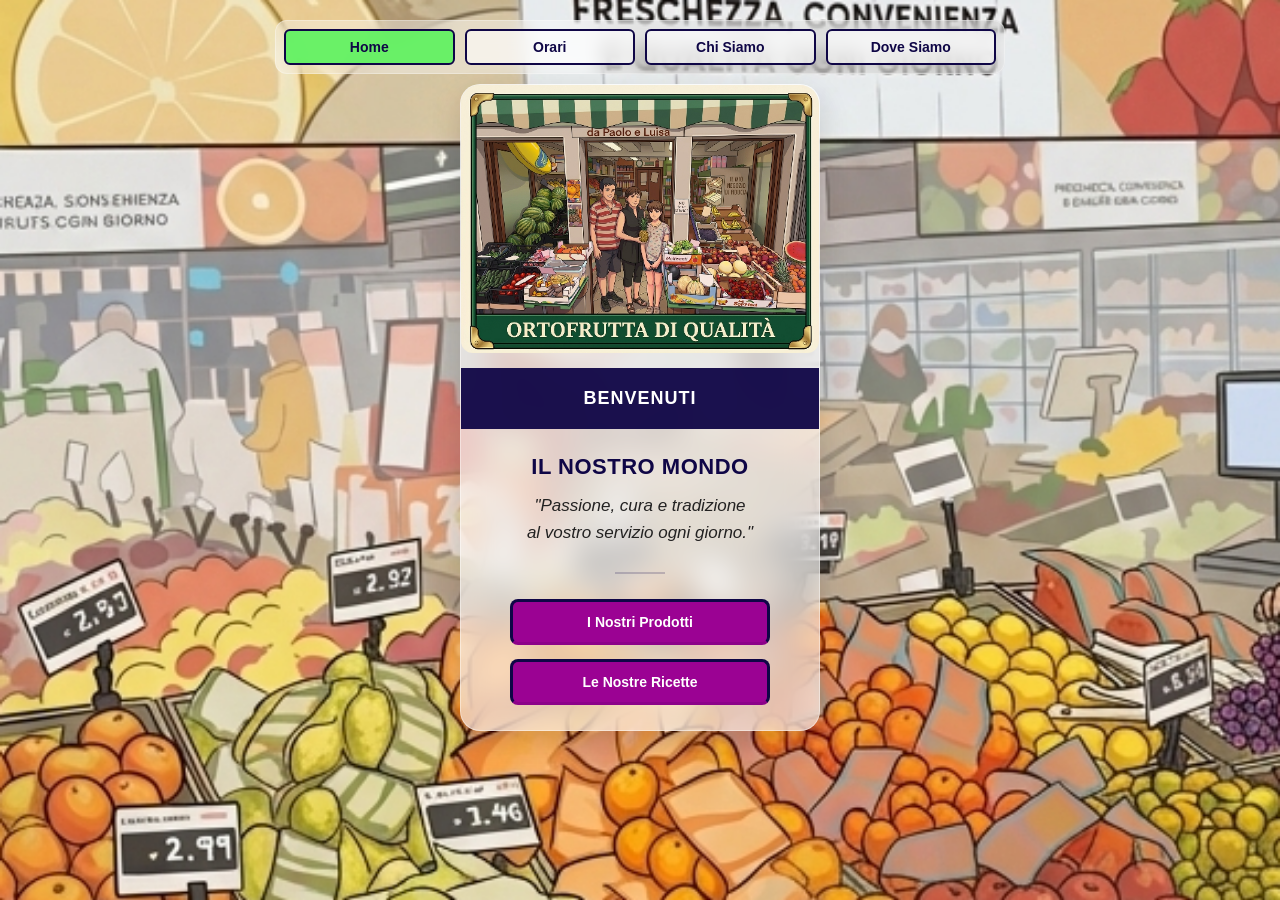
<file: index.html>
<!-- ATTENZIONE PAGINA PRIVATA - PROPRIETA' DI SFRISO PAOLO -->

<!DOCTYPE html>
<html lang="it">

<head>
    <meta charset="UTF-8">
    <meta name="viewport" content="width=device-width, initial-scale=1.0">
    <title>Home Page</title>

    <link rel="stylesheet" href="css/Style_Orario.css">

</head>

<body>

    <nav class="navbar-principale">
        <div class="menu-container">
            <button class="btn-menu active" onclick="window.location.href='index.html'">Home</button>
            <button class="btn-menu" onclick="window.location.href='orari.html'">Orari</button>
            <button class="btn-menu" onclick="window.location.href='storia.html'">Chi Siamo</button>
            <button class="btn-menu" onclick="window.location.href='doveSiamo.html'">Dove Siamo</button>
        </div>
    </nav>

    <div class="orari-card">

        <div class="logo">
            <img src="assets/immagini/logo_piccolo.png">
        </div>

        <div class="status-banner" style="background: rgba(15, 6, 70, 0.95) !important;">
            <div class="status-text" style="font-size: 18px;">BENVENUTI</div>
        </div>

        <div class="timetable" style="padding: 25px 20px; text-align: center;">

            <h1
                style="color: #0f0646; font-size: 22px; font-weight: 800; text-transform: uppercase; letter-spacing: 0.5px; margin-bottom: 12px;">
                Il Nostro Mondo
            </h1>

            <p style="font-style: italic; color: #232222; font-size: 17px; line-height: 1.6; margin-bottom: 25px;">
                "Passione, cura e tradizione<br>
                al vostro servizio ogni giorno."
            </p>

            <div style="width: 50px; height: 2px; background-color: #0f0646; margin: 0 auto 25px auto; opacity: 0.2;">
            </div>

            <div style="display: flex; flex-direction: column; gap: 14px; max-width: 260px; margin: 0 auto;">

                <button class="btn-home-esclusivo" onclick="window.location.href='prodotti.html'">
                    I Nostri Prodotti
                </button>

                <button class="btn-home-esclusivo" onclick="window.location.href='ricette.html'">
                    Le Nostre Ricette
                </button>

            </div>

        </div>

    </div>

</body>

</html>
</file>
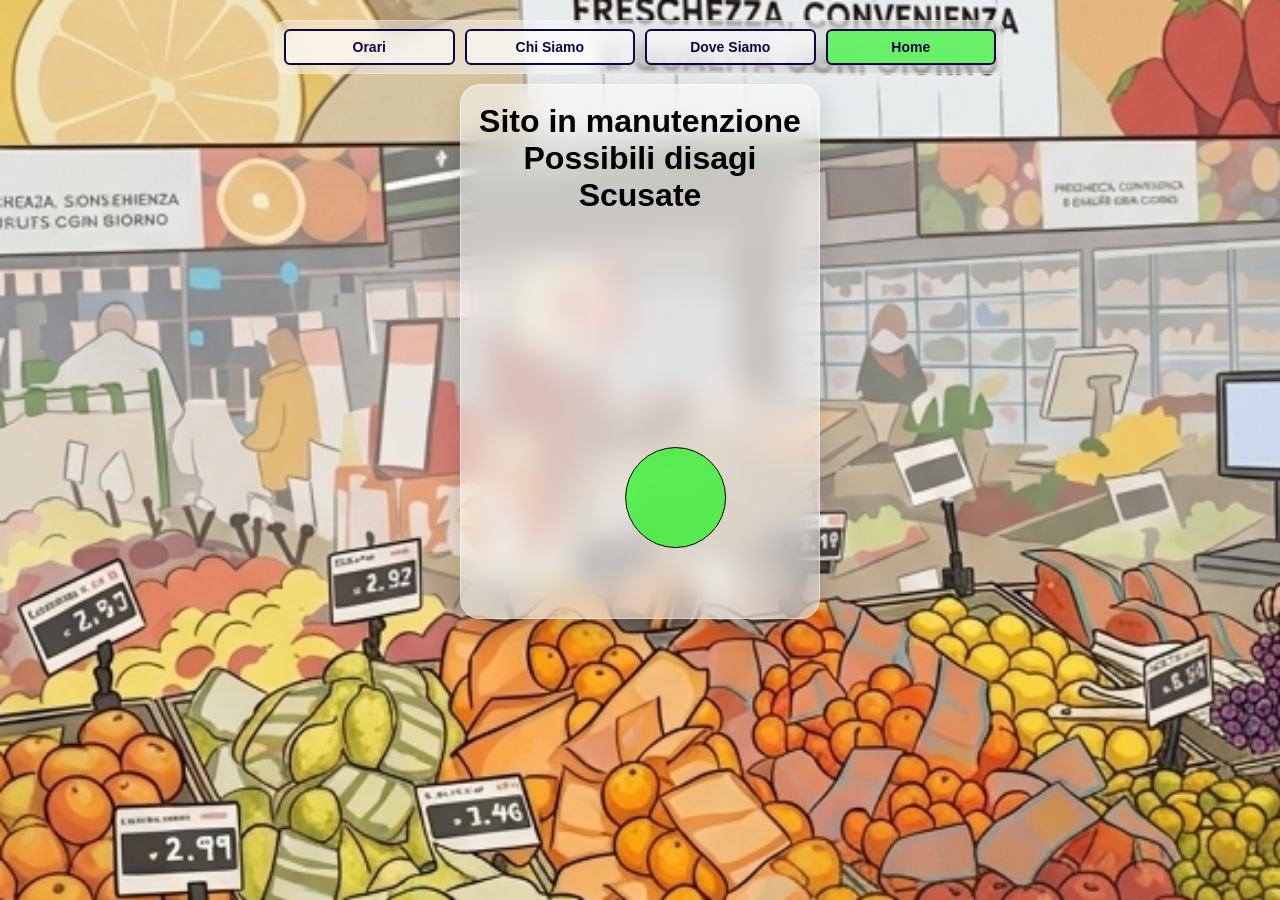
<file: doveSiamo.html>
<!-- ATTENZIONE PAGINA PRIVATA - PROPRIETA' DI SFRISO PAOLO -->

<!DOCTYPE html>
<html lang="it">

<head>
    <meta charset="UTF-8">
    <meta name="viewport" content="width=device-width, initial-scale=1.0">
    <title>Home Page</title>

    <link rel="stylesheet" href="css/Style_Orario.css">

</head>

<body>

    <nav class="navbar-principale">
        <div class="menu-container">
            <button class="btn-menu" onclick="window.location.href='index.html'">Orari</button>
            <button class="btn-menu" onclick="window.location.href='storia.html'">Chi Siamo</button>
            <button class="btn-menu" onclick="window.location.href='doveSiamo.html'">Dove Siamo</button>
            <button class="btn-menu active" onclick="window.location.href='homePage.html'">Home</button>
        </div>
    </nav>

    <center>
        <div class="homeText">
            <br>
            <h1>Sito in manutenzione<br>Possibili disagi Scusate</h1>
            <canvas id="canvas1" width="350" height="400">
                Il browser in uso non supporta il canvas
            </canvas>
        </div>
    </center>

    <script type="text/javascript" src="js/Js_Cerchio.js"></script>
</body>

</html>
</file>
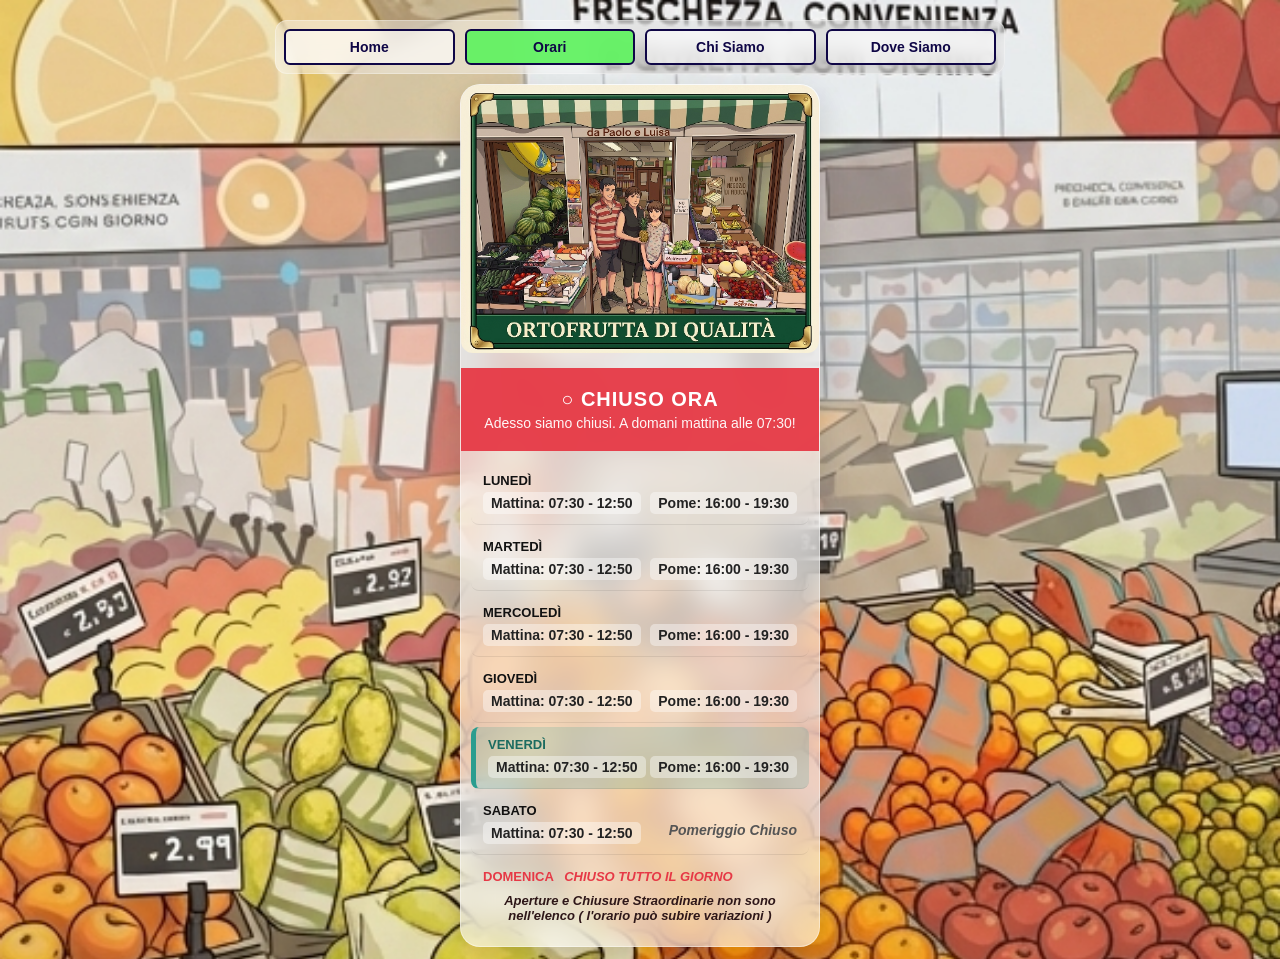
<file: orari.html>
<!-- ATTENZIONE PAGINA PRIVATA - PROPRIETA' DI SFRISO PAOLO -->

<!DOCTYPE html>
<html lang="it">

<head>
    <meta charset="UTF-8">
    <meta name="viewport" content="width=device-width, initial-scale=1.0">
    <title>Orari di Apertura</title>

    <link rel="stylesheet" href="css/Style_Orario.css">

</head>

<body>

    <nav class="navbar-principale">
        <div class="menu-container">
            <button class="btn-menu" onclick="window.location.href='index.html'">Home</button>
            <button class="btn-menu active" onclick="window.location.href='orari.html'">Orari</button>
            <button class="btn-menu" onclick="window.location.href='storia.html'">Chi Siamo</button>
            <button class="btn-menu" onclick="window.location.href='doveSiamo.html'">Dove Siamo</button>
        </div>
    </nav>

    <div class="orari-card">

        <div class="logo">
            <img src="assets/immagini/logo_piccolo.png">
        </div>

        <div id="statusBanner" class="status-banner">
            <div id="statusText" class="status-text">Controllo orario...</div>
            <div id="countdownText" class="countdown-text">Attendere prego...</div>
        </div>

        <div class="timetable">

            <div class="day-block" id="day-1">
                <span class="day-name">Lunedì</span>
                <div class="hours-container">
                    <span class="hours-block">Mattina: 07:30 - 12:50</span>
                    <span class="hours-block">Pome: 16:00 - 19:30</span>
                </div>
            </div>

            <div class="day-block" id="day-2">
                <span class="day-name">Martedì</span>
                <div class="hours-container">
                    <span class="hours-block">Mattina: 07:30 - 12:50</span>
                    <span class="hours-block">Pome: 16:00 - 19:30</span>
                </div>
            </div>

            <div class="day-block" id="day-3">
                <span class="day-name">Mercoledì</span>
                <div class="hours-container">
                    <span class="hours-block">Mattina: 07:30 - 12:50</span>
                    <span class="hours-block">Pome: 16:00 - 19:30</span>
                </div>
            </div>

            <div class="day-block" id="day-4">
                <span class="day-name">Giovedì</span>
                <div class="hours-container">
                    <span class="hours-block">Mattina: 07:30 - 12:50</span>
                    <span class="hours-block">Pome: 16:00 - 19:30</span>
                </div>
            </div>

            <div class="day-block" id="day-5">
                <span class="day-name">Venerdì</span>
                <div class="hours-container">
                    <span class="hours-block">Mattina: 07:30 - 12:50</span>
                    <span class="hours-block">Pome: 16:00 - 19:30</span>
                </div>
            </div>

            <div class="day-block" id="day-6">
                <span class="day-name">Sabato</span>
                <div class="hours-container">
                    <span class="hours-block">Mattina: 07:30 - 12:50</span>
                    <span class="closed-text">Pomeriggio Chiuso</span>
                </div>
            </div>

            <div class="day-block" id="day-0" style="color: #e63946;">
                <span class="day-name" style="color: #e63946;">Domenica &nbsp;&nbsp;<i>CHIUSO TUTTO IL GIORNO</i></span>
                <!-- Modificato qui sotto per garantire una centratura perfetta e pulita -->
                <div style="text-align: center; width: 100%; padding-top: 5px;">
                    <span class="closed-text"
                        style="color: #2e1719; font-weight: bold; font-size: 13px; display: inline-block;">
                        Aperture e Chiusure Straordinarie non sono<br>nell'elenco ( l'orario può subire variazioni )
                    </span>
                </div>
            </div>

        </div>

    </div>

    <script src="js/Js_Orario.js"></script>
</body>

</html>
</file>
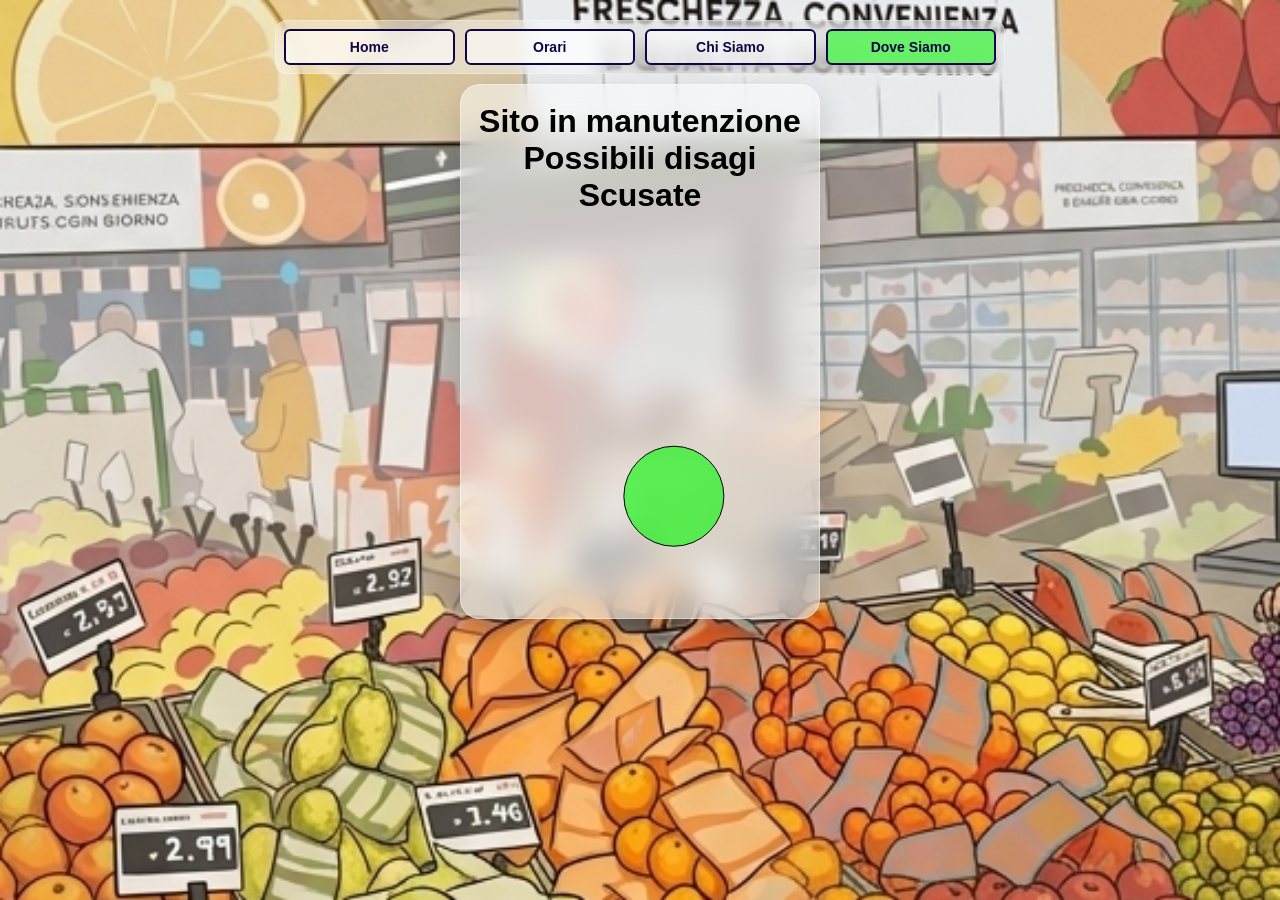
<file: prodotti.html>
<!-- ATTENZIONE PAGINA PRIVATA - PROPRIETA' DI SFRISO PAOLO -->

<!DOCTYPE html>
<html lang="it">

<head>
    <meta charset="UTF-8">
    <meta name="viewport" content="width=device-width, initial-scale=1.0">
    <title>I Nostri Prodotti</title>

    <link rel="stylesheet" href="css/Style_Orario.css">

</head>

<body>

    <nav class="navbar-principale">
        <div class="menu-container">
            <button class="btn-menu" onclick="window.location.href='index.html'">Home</button>
            <button class="btn-menu" onclick="window.location.href='orari.html'">Orari</button>
            <button class="btn-menu" onclick="window.location.href='storia.html'">Chi Siamo</button>
            <button class="btn-menu active" onclick="window.location.href='doveSiamo.html'">Dove Siamo</button>
        </div>
    </nav>

    <center>
        <div class="homeText">
            <br>
            <h1>Sito in manutenzione<br>Possibili disagi Scusate</h1>
            <canvas id="canvas1" width="350" height="400">
                Il browser in uso non supporta il canvas
            </canvas>
        </div>
    </center>

    <script type="text/javascript" src="js/Js_Cerchio.js"></script>
</body>

</html>
</file>
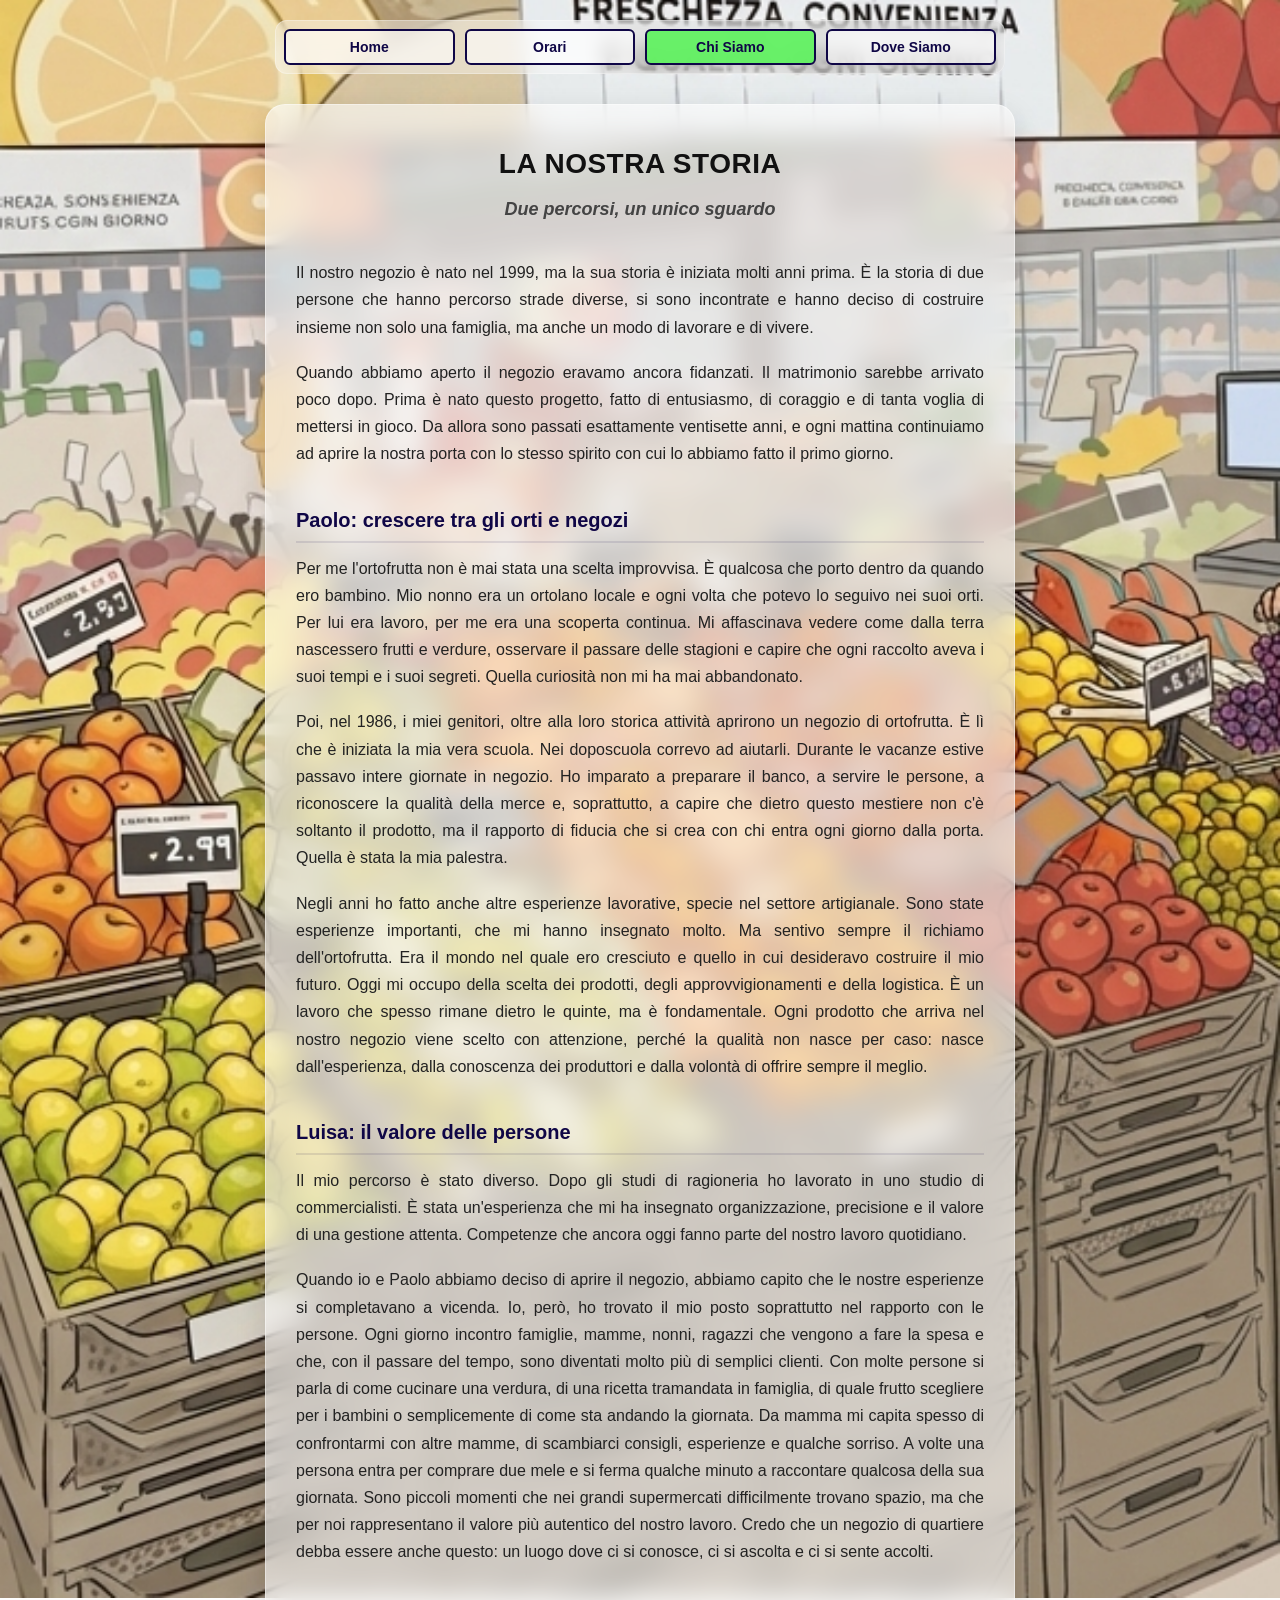
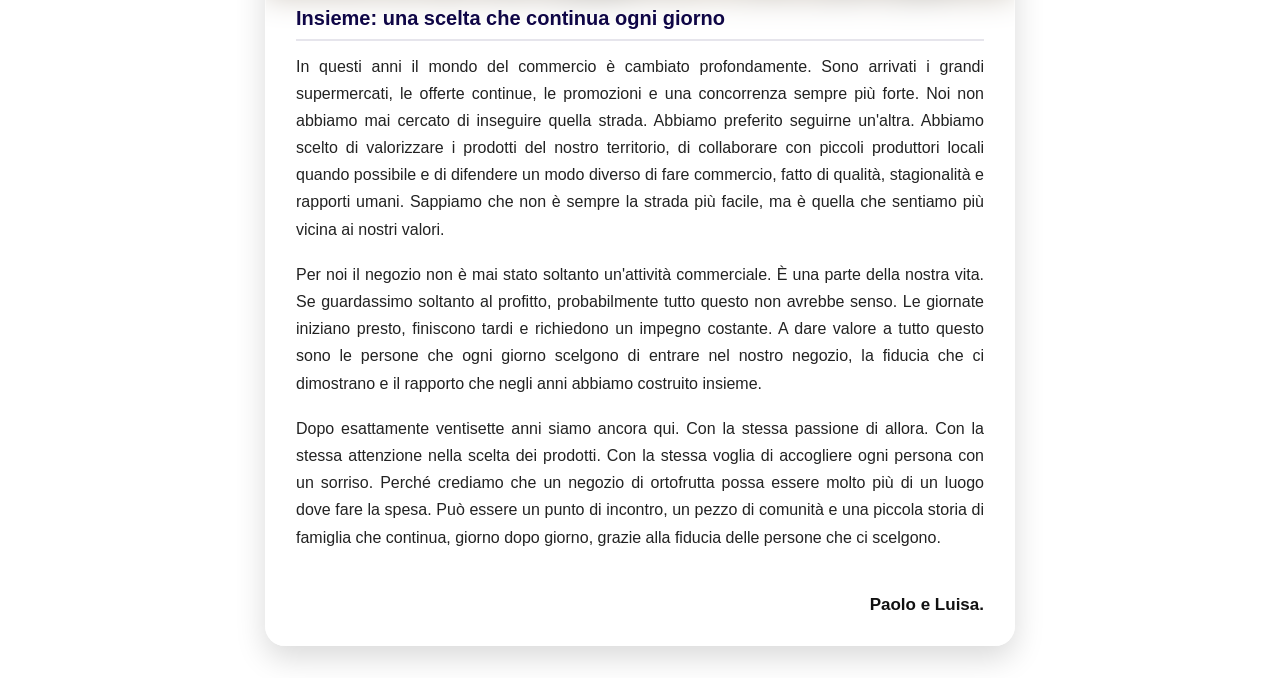
<file: storia.html>
<!DOCTYPE html>
<html lang="it">

<head>
    <meta charset="UTF-8">
    <meta name="viewport" content="width=device-width, initial-scale=1.0">
    <title>La nostra Storia</title>

    <link rel="stylesheet" href="css/Style_Orario.css">

</head>

<body>

    <nav class="navbar-principale">
        <div class="menu-container">
            <button class="btn-menu" onclick="window.location.href='index.html'">Home</button>
            <button class="btn-menu" onclick="window.location.href='orari.html'">Orari</button>
            <button class="btn-menu active" onclick="window.location.href='storia.html'">Chi Siamo</button>
            <button class="btn-menu" onclick="window.location.href='doveSiamo.html'">Dove Siamo</button>
        </div>
    </nav>

    <div class="storia-card">
        <div id="testo-storia">Caricamento della storia in corso...</div>
    </div>

    <script src="js/Js_Storia.js"></script>
</body>
</file>
<file: css/Style_Orario.css>
/* ATTENZIONE PRORIETA' PRIVATA SFRISO PAOLO */
* {
    box-sizing: border-box;
    margin: 0;
    padding: 0;
    font-family: 'Segoe UI', Roboto, Helvetica, Arial, sans-serif;
}

body {
    background-image: url("../assets/immagini/foto_sfondo.png");
    background-size: cover;
    background-position: center center;
    background-repeat: no-repeat;
    background-attachment: fixed;

    display: flex;
    flex-direction: column !important;
    justify-content: flex-start !important;
    align-items: center !important;
    min-height: 100vh;
    padding: 12px;
    padding-top: 20px;
}

button {
    background: rgba(99, 242, 99, 0.85);
    padding: 10px 22px;
    color: #0f0646;
    font-weight: 700;
    font-family: 'Segoe UI', Roboto, sans-serif;
    font-size: 16px;
    border: 3px solid #0f0646;
    border-radius: 8px;
    cursor: pointer;
    transition: transform 0.2s ease;
}

button:active {
    transform: scale(0.95);
}

/* NAVBAR STRUTTURA */
.navbar-principale {
    width: 100%;
    max-width: 750px;
    margin: 0 auto 10px auto;
    padding: 0 10px;
}

.menu-container {
    display: flex;
    gap: 10px;
    justify-content: center;
    background: rgba(255, 255, 255, 0.4);
    backdrop-filter: blur(10px);
    -webkit-backdrop-filter: blur(10px);
    padding: 8px;
    border-radius: 12px;
    border: 1px solid rgba(255, 255, 255, 0.3);
}

.btn-menu {
    background: rgba(255, 255, 255, 0.6) !important;
    color: #0f0646 !important;
    border: 2px solid #0f0646 !important;
    padding: 8px 16px !important;
    font-size: 14px !important;
    border-radius: 6px !important;
    transition: all 0.2s ease;
    flex: 1;
    text-align: center;
}

.btn-menu.active {
    background: rgba(99, 242, 99, 0.95) !important;
    font-weight: 800;
}

.btn-menu:hover {
    transform: translateY(-2px);
}

/* LOGO */
.logo {
    width: 100%;
    max-width: 360px;
    margin: 0 auto 15px auto;
    text-align: center;
}

.logo img {
    max-width: 100% !important;
    height: auto !important;
    display: block;
    margin: 0 auto;
    border-radius: 12px;
}

/* PAGINA HOME TEXT */
.homeText {
    width: 100%;
    max-width: 360px;
    background: rgba(255, 255, 255, 0.5);
    backdrop-filter: blur(15px);
    -webkit-backdrop-filter: blur(15px);
    border-radius: 20px;
    box-shadow: 0 12px 30px rgba(0, 0, 0, 0.15);
    border: 1px solid rgba(255, 255, 255, 0.4);
    overflow: hidden;
}

/* PAGINA ORARI CARD */
.orari-card {
    width: 100%;
    max-width: 360px;
    background: rgba(255, 255, 255, 0.6);
    backdrop-filter: blur(15px);
    -webkit-backdrop-filter: blur(15px);
    border-radius: 20px;
    box-shadow: 0 12px 30px rgba(0, 0, 0, 0.15);
    border: 1px solid rgba(255, 255, 255, 0.4);
    overflow: hidden;
}

.status-banner {
    padding: 20px 15px;
    text-align: center;
    color: white;
    transition: background 0.4s ease;
}

.status-banner.aperto {
    background: rgba(42, 157, 143, 0.95);
}

.status-banner.chiuso {
    background: rgba(230, 57, 70, 0.95);
}

.status-text {
    font-size: 20px;
    font-weight: 800;
    text-transform: uppercase;
    letter-spacing: 1px;
}

.countdown-text {
    font-size: 14px;
    margin-top: 4px;
    opacity: 0.95;
    font-weight: 500;
}

.timetable {
    padding: 12px 10px;
}

.day-block {
    display: flex;
    flex-direction: column;
    padding: 10px 12px;
    border-bottom: 1px solid rgba(0, 0, 0, 0.08);
    border-radius: 8px;
    margin-bottom: 4px;
}

.day-block:last-child {
    border-bottom: none;
    margin-bottom: 0;
}

.day-name {
    font-weight: 800;
    text-transform: uppercase;
    font-size: 13px;
    color: #111;
    margin-bottom: 4px;
}

.hours-container {
    display: flex;
    justify-content: space-between;
    font-size: 14px;
    font-weight: 700;
    color: #222;
}

.hours-block {
    background: rgba(255, 255, 255, 0.4);
    padding: 3px 8px;
    border-radius: 5px;
}

.closed-text {
    color: #555;
    font-weight: 600;
    font-style: italic;
}

.day-block.today-highlight {
    background: rgba(42, 157, 143, 0.18);
    border-left: 5px solid #2a9d8f;
}

.day-block.today-highlight .day-name {
    color: #1b6b60;
}

/* PAGINA DELLA STORIA */
.storia-card {
    width: 100%;
    max-width: 750px;
    background: rgba(255, 255, 255, 0.6);
    backdrop-filter: blur(15px);
    -webkit-backdrop-filter: blur(15px);
    border-radius: 20px;
    box-shadow: 0 12px 30px rgba(0, 0, 0, 0.15);
    border: 1px solid rgba(255, 255, 255, 0.4);
    overflow: hidden;
    margin: 20px auto;
}

#testo-storia {
    padding: 25px 30px;
    color: #222222;
    line-height: 1.7;
}

.titolo-storia {
    text-align: center;
    font-size: 28px;
    font-weight: 800;
    margin-top: 10px;
    margin-bottom: 6px;
    color: #111111;
    text-transform: uppercase;
    letter-spacing: 0.5px;
}

.sottotitolo-storia {
    text-align: center;
    font-size: 18px;
    font-weight: 600;
    font-style: italic;
    margin-bottom: 35px;
    color: #444444;
}

.titolo-paragrafo {
    color: #0f0646;
    font-size: 20px;
    font-weight: 800;
    margin-top: 35px;
    margin-bottom: 12px;
    border-bottom: 2px solid rgba(15, 6, 70, 0.1);
    padding-bottom: 4px;
}

.testo-normale {
    font-size: 16px;
    margin-bottom: 18px;
    text-align: justify;
}

.firma-storia {
    margin-top: 40px;
    font-size: 17px;
    text-align: right;
    color: #111111;
}

/* ======================================================== */
/* REGOLE CELLULARE (DEVONO STARE RIGOROSAMENTE IN FONDO)  */
/* ======================================================== */
@media (max-width: 768px) {
    body {
        display: block !important;
        min-height: auto !important;
        padding: 20px 10px !important;
    }

    .navbar-principale {
        margin: 0 auto 20px auto !important;
    }

    .orari-card {
        margin: 0 auto !important;
    }

    #testo-storia {
        padding: 15px 18px;
    }

    .titolo-storia {
        font-size: 22px;
    }

    .titolo-paragrafo {
        font-size: 18px;
    }

    .testo-normale {
        text-align: left;
    }

    .btn-menu {
        padding: 6px 8px !important;
        font-size: 13px !important;
    }

    .menu-container {
        gap: 6px;
    }
}

/* ========================================== */
/*  STILI AGGIUNTIVI PER HOME E LISTA RICETTE */
/* ========================================== */

/* I due pulsanti blu esclusivi della Home Page */
.btn-home-esclusivo {
    width: 100%;
    background: #9b0293 !important;
    color: white !important;
    border-bottom: 3px solid rgba(10, 4, 54, 0.1);
    /*border: none !important;*/
    padding: 12px !important;
    font-size: 14px !important;
    border-radius: 8px !important;
    transition: transform 0.2s ease, background-color 0.2s ease !important;
}

.btn-home-esclusivo:hover {
    transform: translateY(-2px) !important;
    background: #e407ca !important;
    /* Si schiarisce leggermente al passaggio del mouse */
}

/* Gli elementi della lista nella pagina Ricette */
.ricetta-item {
    display: flex;
    flex-direction: column;
    padding: 14px 12px;
    border-bottom: 1px solid rgba(0, 0, 0, 0.08);
    border-radius: 8px;
    margin-bottom: 8px;
    text-align: left;
    cursor: pointer;
    transition: background-color 0.2s ease, transform 0.2s ease;
    text-decoration: none;
    /* Rimuove la sottolineatura dei link */
}

.ricetta-item:last-child {
    border-bottom: none;
    margin-bottom: 0;
}

.ricetta-item:hover {
    background: rgba(15, 6, 70, 0.05);
    transform: translateX(3px);
    /* Piccola spinta a destra */
}

.ricetta-titolo {
    font-weight: 800;
    text-transform: uppercase;
    font-size: 14px;
    color: #0f0646;
    margin-bottom: 4px;
}

.ricetta-descrizione {
    font-size: 13px;
    color: #555555;
    font-style: italic;
    line-height: 1.4;
}
</file>
